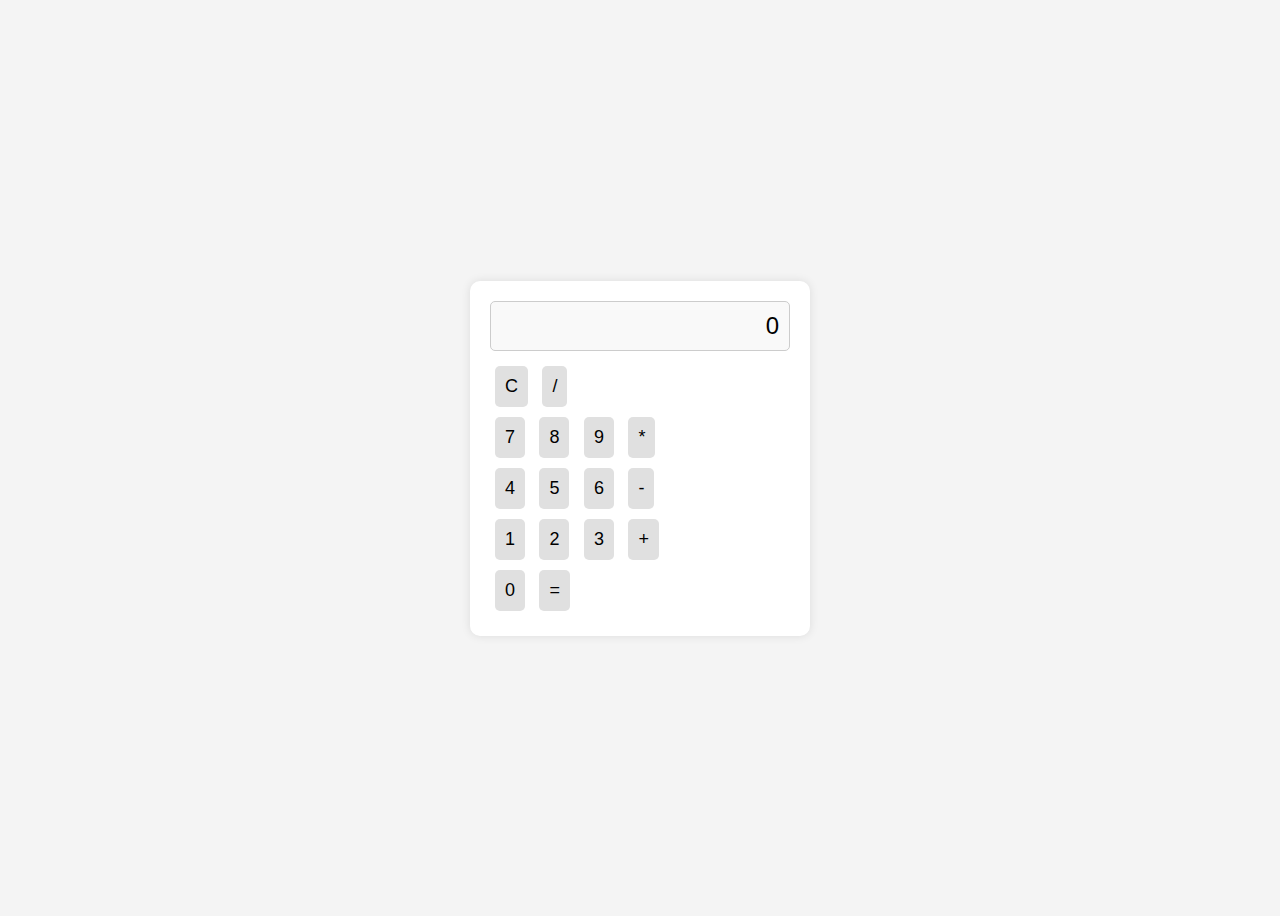
<file: Calculator/index.html>
<!DOCTYPE html>
<html lang="en">
<head>
  <meta charset="UTF-8">
  <meta name="viewport" content="width=device-width, initial-scale=1.0">
  <title>Simple Calculator</title>
  <style>
    body {
      font-family: Arial, sans-serif;
      background-color: #f4f4f4;
      display: flex;
      justify-content: center;
      align-items: center;
      height: 100vh;
    }
    .calculator {
      background-color: #fff;
      border-radius: 10px;
      box-shadow: 0 0 10px rgba(0, 0, 0, 0.1);
      padding: 20px;
      width: 300px;
    }
    .output {
      font-size: 24px;
      margin-bottom: 10px;
      text-align: right;
      padding: 10px;
      border: 1px solid #ccc;
      border-radius: 5px;
      background-color: #f9f9f9;
    }
    .button {
      padding: 10px;
      margin: 5px;
      font-size: 18px;
      cursor: pointer;
      border: none;
      border-radius: 5px;
      background-color: #e0e0e0;
    }
    .button:hover {
      background-color: #d0d0d0;
    }
  </style>
</head>
<body>
  <div class="calculator">
    <div class="output" id="output">0</div>
    <button class="button" onclick="clearOutput()">C</button>
    <button class="button" onclick="appendToOutput('/')">/</button><br>
    <button class="button" onclick="appendToOutput('7')">7</button>
    <button class="button" onclick="appendToOutput('8')">8</button>
    <button class="button" onclick="appendToOutput('9')">9</button>
    <button class="button" onclick="appendToOutput('*')">*</button><br>
    <button class="button" onclick="appendToOutput('4')">4</button>
    <button class="button" onclick="appendToOutput('5')">5</button>
    <button class="button" onclick="appendToOutput('6')">6</button>
    <button class="button" onclick="appendToOutput('-')">-</button><br>
    <button class="button" onclick="appendToOutput('1')">1</button>
    <button class="button" onclick="appendToOutput('2')">2</button>
    <button class="button" onclick="appendToOutput('3')">3</button>
    <button class="button" onclick="appendToOutput('+')">+</button><br>
    <button class="button" onclick="appendToOutput('0')">0</button>
    <button class="button" onclick="calculate()">=</button>
  </div>

  <script>
    function appendToOutput(value) {
      var output = document.getElementById("output");
      if (output.textContent === "0" && value !== ".") {
        output.textContent = value;
      } else {
        output.textContent += value;
      }
    }

    function clearOutput() {
      document.getElementById("output").textContent = "0";
    }

    function calculate() {
      var output = document.getElementById("output");
      var result = eval(output.textContent);
      output.textContent = result;
    }
  </script>
</body>
</html>
</file>
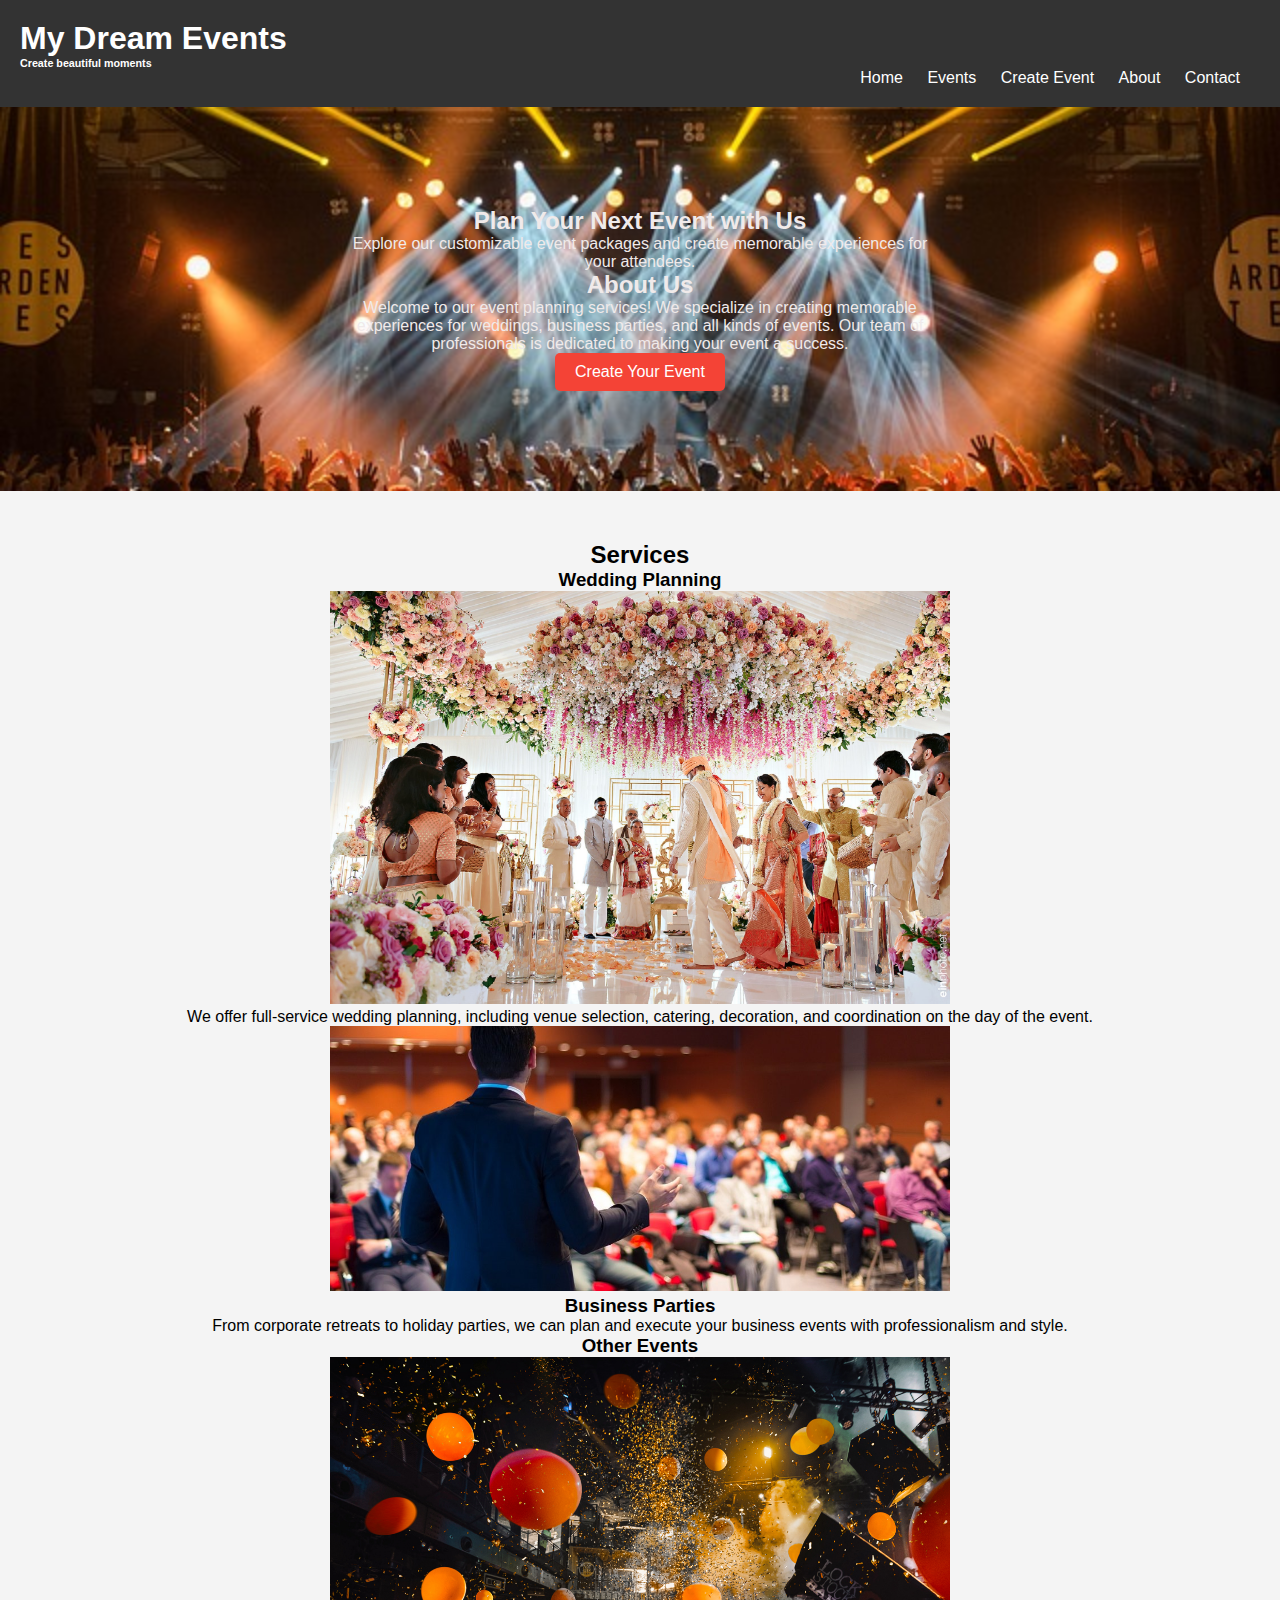
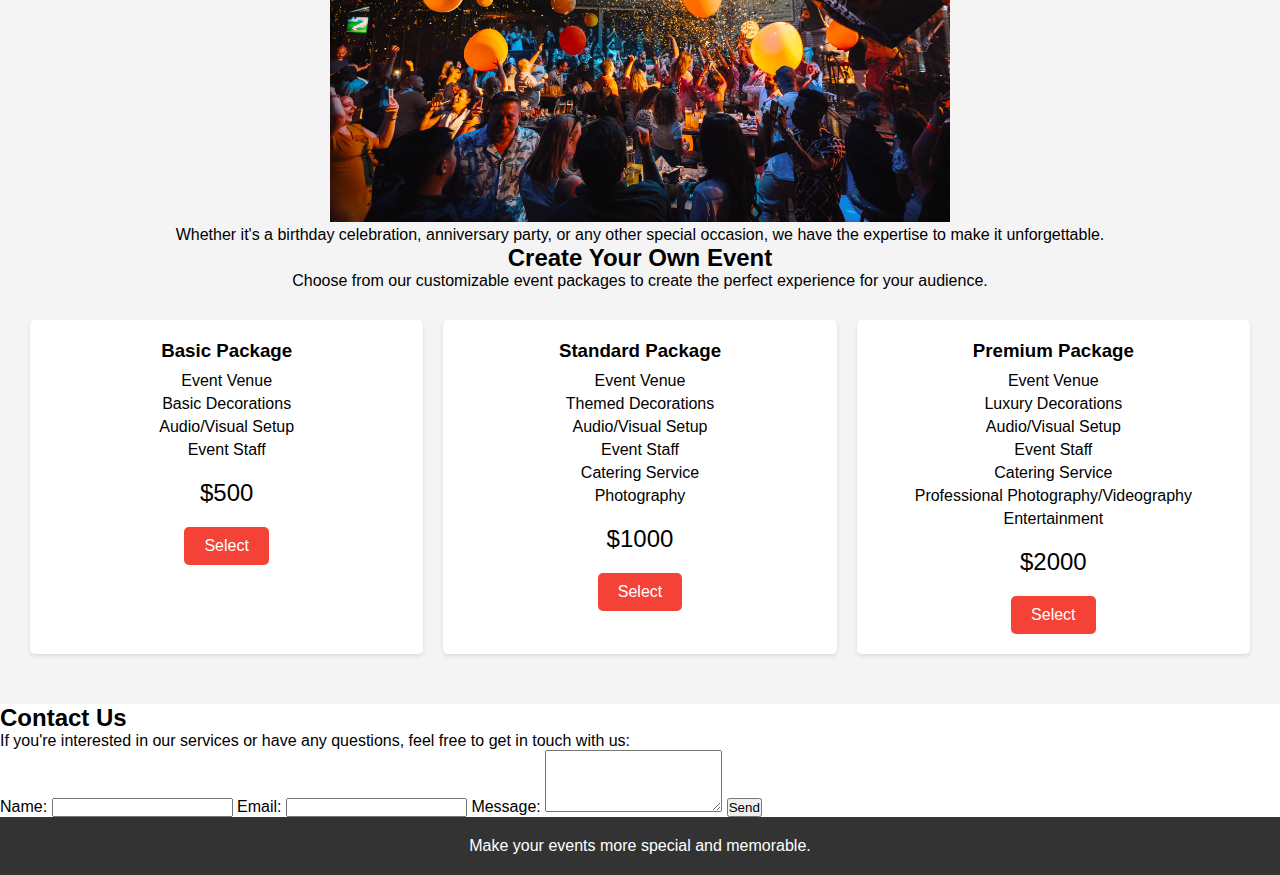
<file: Landing page/index.html>
<!DOCTYPE html>
<html lang="en">
<head>
  <meta charset="UTF-8">
  <meta name="viewport" content="width=device-width, initial-scale=1.0">
  <title>Event Scheduler</title>
  <link rel="stylesheet" href="style.css">
</head>
<body>
  <header>
    <h1>My Dream Events</h1>
    <h6> Create beautiful moments </h6>
    <nav>
      <ul>
        <li><a href="#">Home</a></li>
        <li><a href="#">Events</a></li>
        <li><a href="#">Create Event</a></li>
        <li><a href="#">About</a></li>
        <li><a href="#">Contact</a></li>
      </ul>
    </nav>
  </header>

  <section class="hero">
    <div class="hero-content">
      <h2>Plan Your Next Event with Us</h2>
      <p>Explore our customizable event packages and create memorable experiences for your attendees.</p>
      <h2>About Us</h2>
      <p>Welcome to our event planning services! We specialize in creating memorable experiences for weddings, business parties, and all kinds of events. Our team of professionals is dedicated to making your event a success.</p>
      <a href="#create-event" class="btn">Create Your Event</a>
    </div>
  </section>

  <section id="create-event" class="create-event">
    <h2>Services</h2>
    <div class="service">
      <h3>Wedding Planning</h3>
      <img src="img1.jpg">
      <p>We offer full-service wedding planning, including venue selection, catering, decoration, and coordination on the day of the event.</p>
    </div>
    <div class="service">
      <img src="img2.jpg">
      <h3>Business Parties</h3>
      <p>From corporate retreats to holiday parties, we can plan and execute your business events with professionalism and style.</p>
    </div>
    <div class="service">
      <h3>Other Events</h3>
      <img src="img3.jpg">
      <p>Whether it's a birthday celebration, anniversary party, or any other special occasion, we have the expertise to make it unforgettable.</p>
    </div>
    <h2>Create Your Own Event</h2>
    <p>Choose from our customizable event packages to create the perfect experience for your audience.</p>
    <div class="packages">
      <div class="package">
        <h3>Basic Package</h3>
        <ul>
          <li>Event Venue</li>
          <li>Basic Decorations</li>
          <li>Audio/Visual Setup</li>
          <li>Event Staff</li>
        </ul>
        <p class="price">$500</p>
        <a href="#" class="btn">Select</a>
      </div>
      <div class="package">
        <h3>Standard Package</h3>
        <ul>
          <li>Event Venue</li>
          <li>Themed Decorations</li>
          <li>Audio/Visual Setup</li>
          <li>Event Staff</li>
          <li>Catering Service</li>
          <li>Photography</li>
        </ul>
        <p class="price">$1000</p>
        <a href="#" class="btn">Select</a>
      </div>
      <div class="package">
        <h3>Premium Package</h3>
        <ul>
          <li>Event Venue</li>
          <li>Luxury Decorations</li>
          <li>Audio/Visual Setup</li>
          <li>Event Staff</li>
          <li>Catering Service</li>
          <li>Professional Photography/Videography</li>
          <li>Entertainment</li>
        </ul>
        <p class="price">$2000</p>
        <a href="#" class="btn">Select</a>
      </div>
    </div>
  </section>

  <div class="contact">
    <h2>Contact Us</h2>
    <p>If you're interested in our services or have any questions, feel free to get in touch with us:</p>
    <form action="#" method="post">
      <label for="name">Name:</label>
      <input type="text" id="name" name="name" required>
      <label for="email">Email:</label>
      <input type="email" id="email" name="email" required>
      <label for="message">Message:</label>
      <textarea id="message" name="message" rows="4" required></textarea>
      <button type="submit">Send</button>
    </form>
  </div>

  <footer>
  <p>Make your events more special and memorable.</p>
  </footer>
</body>
</html>
</file>
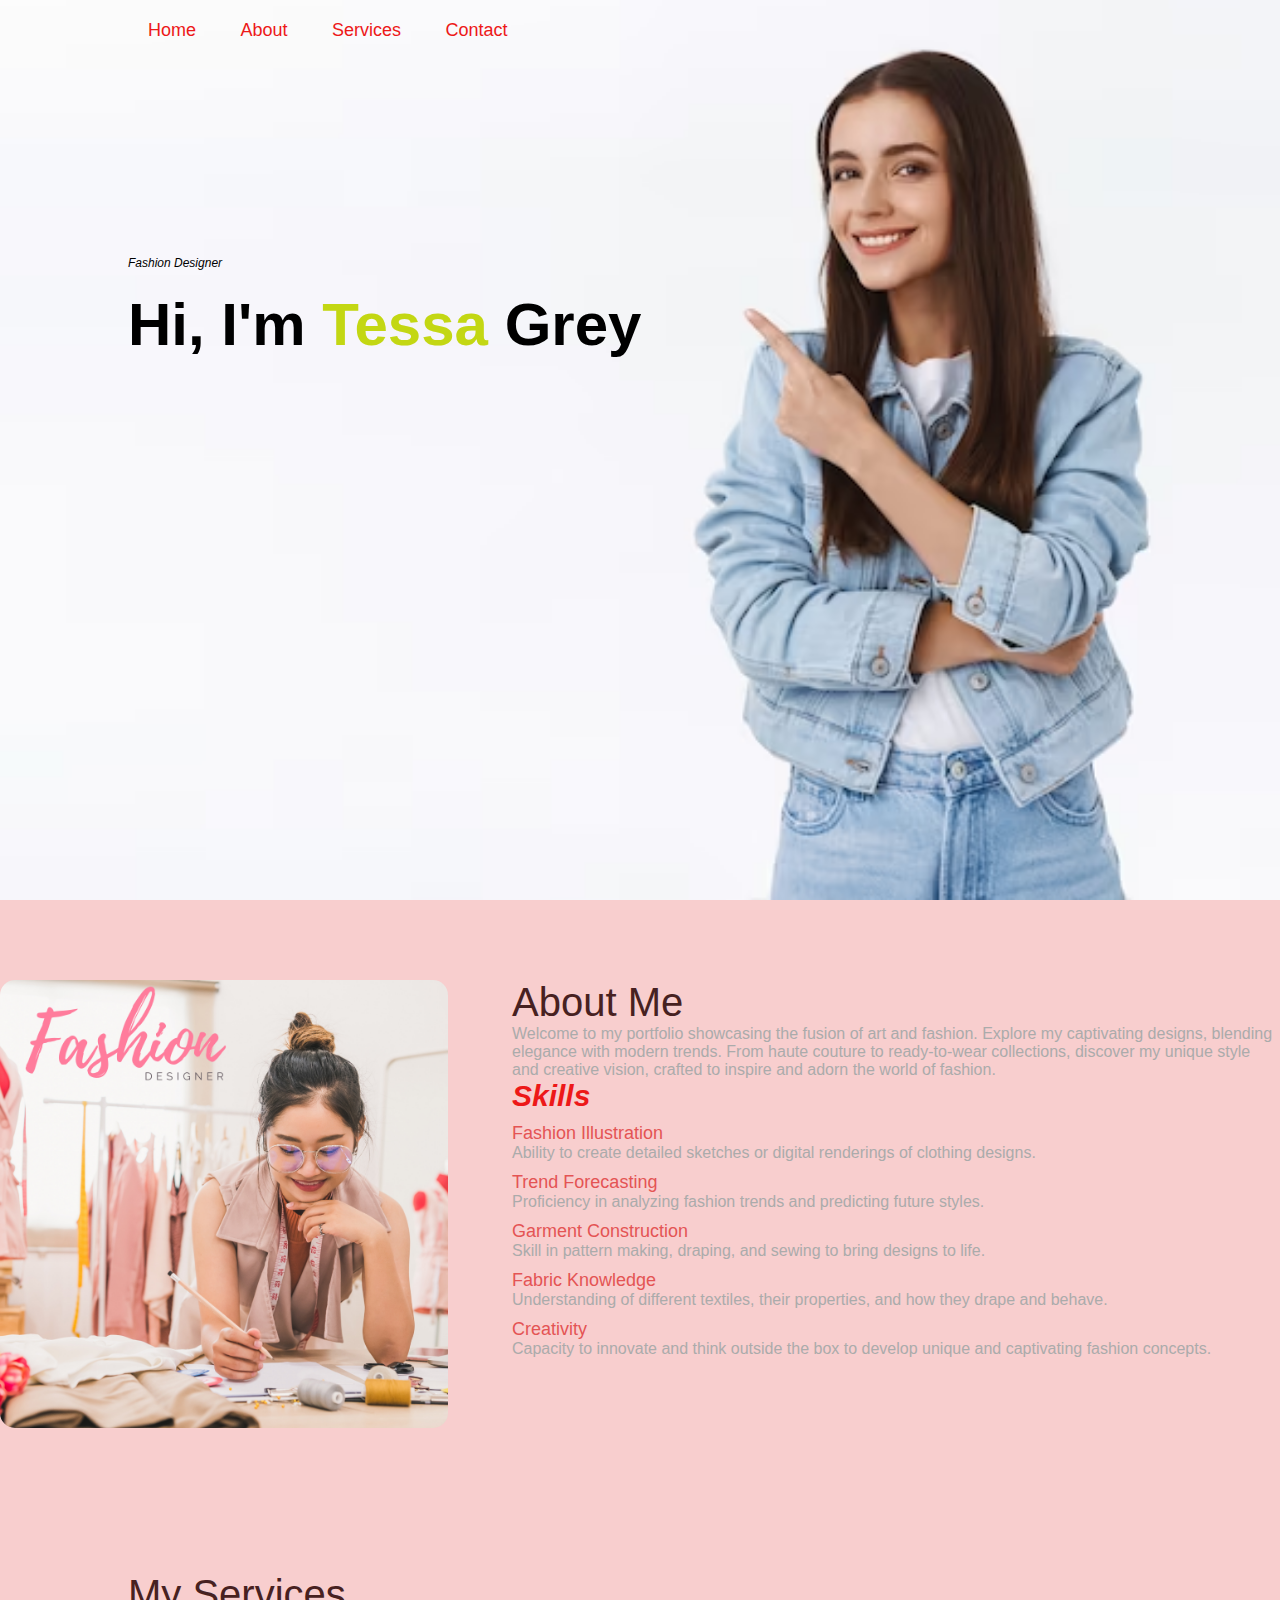
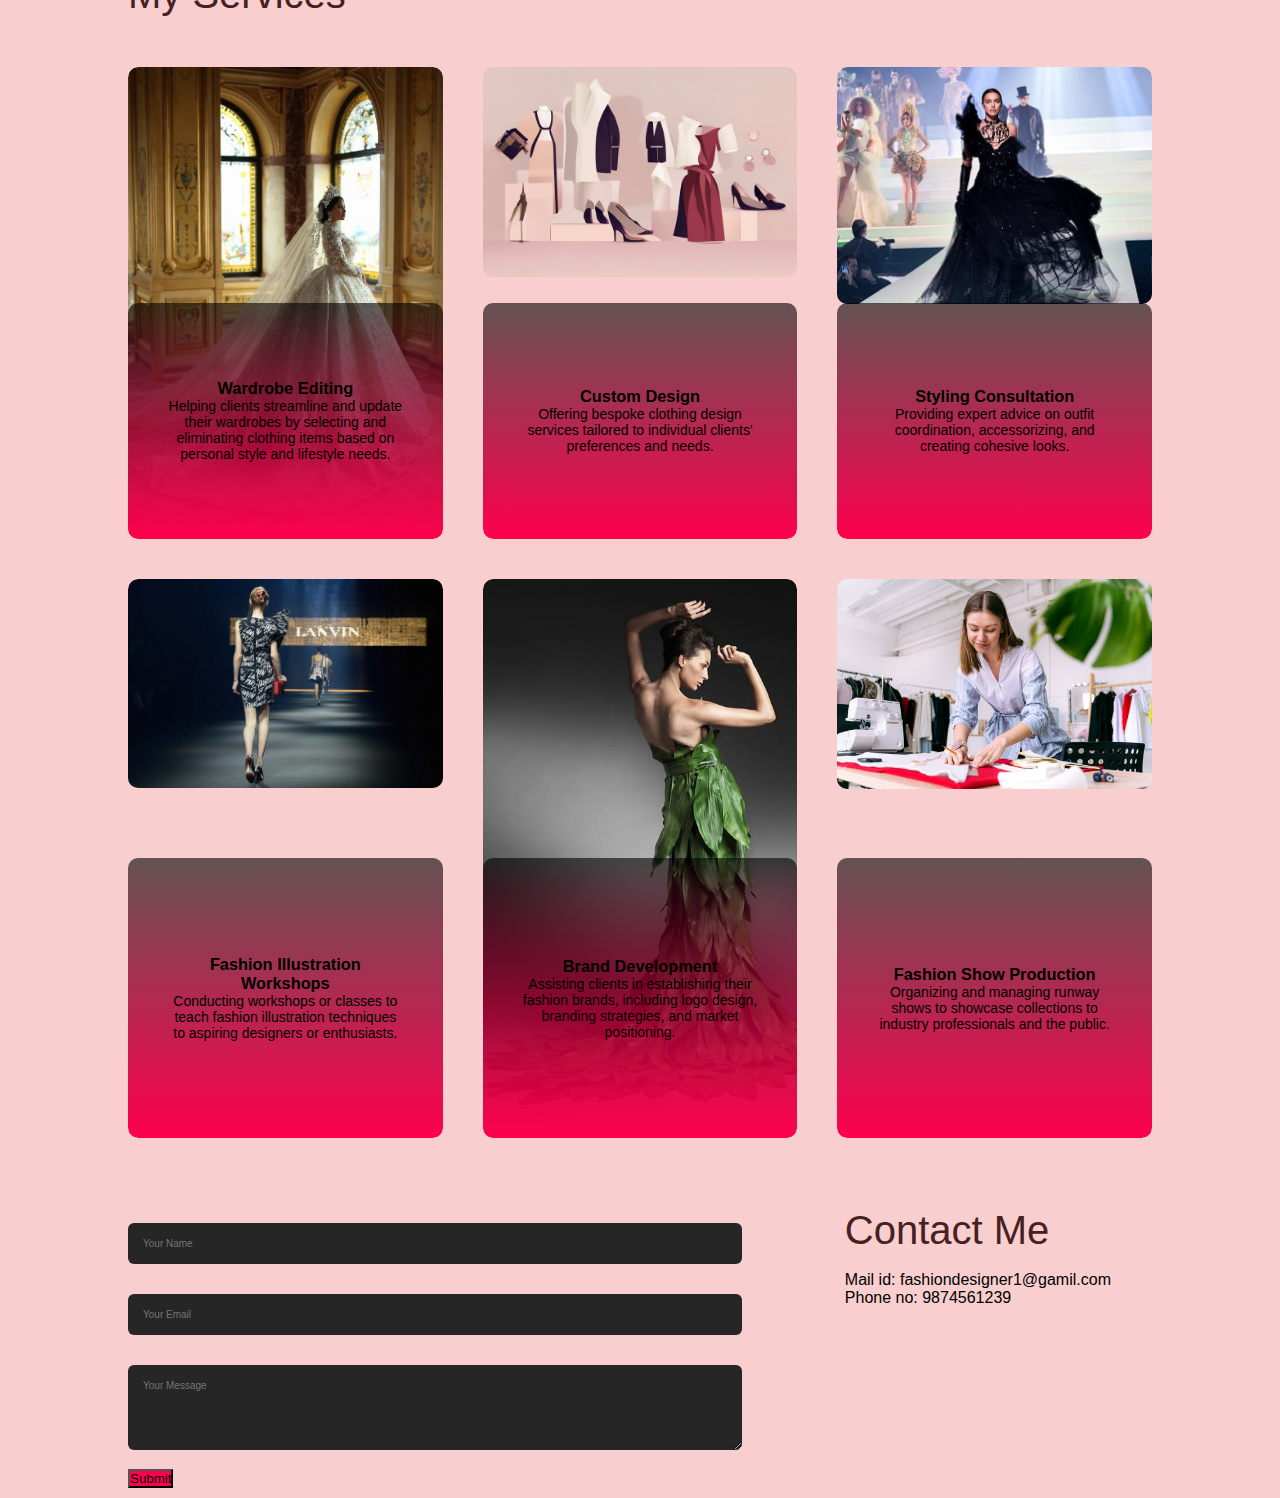
<file: portfolio/index.html>
<!DOCTYPE html>
<html lang="en">
<head>
    <meta charset="UTF-8">
    <meta name="viewport" content="width=device-width, initial-scale=1.0">
    <title>My Portfolio</title>
    <link rel="stylesheet" href="style.css">
</head>
<body>
<div id="header">
    <div class="container">
        <nav>
            <ul>
                <li><a href="#header">Home</a></li>
                <li><a href="#about">About</a></li>
                <li><a href="#services">Services</a></li>
                <li><a href="#contact">Contact</a></li>

            </ul>
        </nav>
        <div class="header-text">
            <p class="tag">Fashion Designer</p>
            <h1>Hi, I'm <span>Tessa</span> Grey</h1> 
        </div>
    </div>
</div>
<div id="about">
    <div class="conatiner">
      <div class="row">
            <div class="about-col-1">
               <img src="img2.jpg">
            </div>
            <div class="about-col-2">
                <h1 class="sub-title">About Me</h1>
                <p> Welcome to my portfolio showcasing the fusion of art and fashion. Explore my captivating designs, blending elegance with modern trends. From haute couture to ready-to-wear collections, discover my unique style and creative vision, crafted to inspire and adorn the world of fashion.</p>
                <div class="tab-titles">
                    <p class="tab-links active-link"><b>Skills</b></p>
                </div>
                <div class="tab-contents active-tab" id="skills">
                    <ul>
                        <li><span>Fashion Illustration</span><br>Ability to create detailed sketches or digital renderings of clothing designs.</li>
                        <li><span>Trend Forecasting</span><br>Proficiency in analyzing fashion trends and predicting future styles.</li>
                        <li><span>Garment Construction</span><br>Skill in pattern making, draping, and sewing to bring designs to life.</li>
                        <li><span>Fabric Knowledge</span><br>Understanding of different textiles, their properties, and how they drape and behave.</li>
                        <li><span>Creativity</span><br>Capacity to innovate and think outside the box to develop unique and captivating fashion concepts.</li>
                    </ul>
                </div>
                </div>
            </div>
        </div>
    </div>
</div>
<div id="services">
    <div class="container">
        <h1 class="sub-title">My Services</h1>
        <div class="work-list">
            <div class="work">
                <img src="img11.jpg">
                <div class="layer"><h3>Wardrobe Editing</h3><p>Helping clients streamline and update their wardrobes by selecting and eliminating clothing items based on personal style and lifestyle needs.</p></div>
            </div>
            <div class="work">
                <img src="img12.jpg">
                <div class="layer"><h3>Custom Design</h3><p>Offering bespoke clothing design services tailored to individual clients' preferences and needs.</p></div>
            </div>
            <div class="work">
                <img src="img13.jpg">
                <div class="layer"><h3>Styling Consultation</h3><p>Providing expert advice on outfit coordination, accessorizing, and creating cohesive looks.</p></div>
            </div>
            <div class="work">
                <img src="img14.jpg">
                <div class="layer"><h3>Fashion Illustration Workshops</h3><p>Conducting workshops or classes to teach fashion illustration techniques to aspiring designers or enthusiasts.</p></div>
            </div>
            <div class="work">
                <img src="img16.jpg">
                <div class="layer"><h3>Brand Development</h3><p>Assisting clients in establishing their fashion brands, including logo design, branding strategies, and market positioning.</p></div>
            </div>
            <div class="work">
                <img src="img15.jpg">
                <div class="layer"><h3>Fashion Show Production</h3><p>Organizing and managing runway shows to showcase collections to industry professionals and the public.</p></div>
            </div>
        </div>
    </div>
</div>
<div id="contact">
    <div class="container">
        <div class="row">
            <div class="contact-left">
                <form>
                    <input type="text" name="Name" placeholder="Your Name" required>
                    <input type="email" name="email" placeholder="Your Email" required>
                    <textarea name="'Message" rows="5" placeholder="Your Message"></textarea>
                    <button type="submit" class="btn btn2">Submit</button>
                </form>
            </div>
            <div class="contact-right">
                <h1 class="sub-title">Contact Me</h1><br>
                <p><i class="fa-solid fa-paper-plane"></i>Mail id: fashiondesigner1@gamil.com</p>
                <p><i class="fa-solid fa-phone"></i>Phone no: 9874561239</p>
                <ul class="social-icons">
                    <li><a href="https://www.facebook.com"><i class="fab fa-facebook-square"></i></a></li>
                    <li><a href="https://www.instagram.com"><i class="fab fa-instagram-square"></i></a></li>
                  </ul> 
            </div>
        </div>
    </div>
</div>
</body>
</html>
</file>
<file: portfolio/style.css>
*{
    margin: 0;
    padding: 0;
    font-family:'Poppins', sans-serif;
    box-sizing: border-box;
}
html{
    scroll-behavior:smooth;
}
body{
background: #f8cece;
color: #000000;
}
.tag{
    font-style: italic;
}
#header{
    width: 100%;
    height: 100vh;
    background-image: url(img1.jpg);
    background-size: cover;
    background-position: right;
}
.container{
    padding: 10px 10%;

}
nav{
    display: flex;
    align-items: center;
    justify-content: space-between;
    flex-wrap: wrap;
}
nav ul li{
    display: inline-block;
    list-style: none;
    margin: 10px 20px;
}
nav ul li a{
    color:#ed1818;
    font-family: sans-serif;
    text-decoration: none;
    font-size: 18px;
    position: relative;

}
nav ul li a::after{
    content: '';
    width: 0;
    height: 3px;
    background: #ff004f;
    position: absolute;
    left: 0;
    bottom: -6px;
    transition: 0.5s;
   
}
nav ul li a:hover::after{
    width: 100%;

}
.header-text{
    margin-top: 20%;
    font-size: 12px;

}
.header-text h1{
    font-size: 60px;
    margin-top: 20px;
}
.header-text h1 span{
    color: #c3d713;

}

#about{
    padding:80px 0;
    color:#ababab;

}
.row{
    display: flex;
    justify-content: space-between;
    flex-wrap: wrap;
}
.about-col-1{
    flex-basis: 35%;

}
.about-col-1 img{
    width: 100%;
    border-radius: 15px;

}
.about-col-2{
    flex-basis: 60%;
}
.sub-title{
    font-size: 40px;
    font-weight: 500;
    color: #472121;
}
.tab-contents ul li{
    list-style: none;
    margin: 10px 0;

}
.tab-contents ul li span{
    color: #e45454;
    font-size: 18px;
    
}
.tab-contents{
    display: none;

}
.tab-contents.active-tab{
    display: block;

}
.tab-links.active-link{
    font-size: 30px;
    font-style: oblique;
    color: #ed1818;
}
#services{
    padding: 50px 0;

}
.work-list{
    display: grid;
    grid-template-columns: repeat(auto-fit,minmax(250px,1fr));
    grid-gap: 40px;
    margin-top: 50px;
}
.work{
    border-radius: 10px;
    position: relative;
    overflow: hidden;

}
.work img{
    width: 100%;
    border-radius: 10px;
    display: block;
    transition: transform 0.5s;

}
.layer{
    width: 100%;
    height: 50%;
    background: linear-gradient(rgba(0,0,0,0.6),#ff004f);
    border-radius: 10px;
    position: absolute;
    left: 0;
    bottom: 0;
    overflow: hidden;
    display: flex;
    align-items: center;
    justify-content: center;
    flex-direction: column;
    padding: 0 40px;
    text-align: center;
    font-size: 14px;
    transition: height 0.5s;

}
.layer h2{
    font-weight: 500;
    margin-bottom: 20px;
}
.work:hover img{
    transform: scale(1.1);
}
.work:hover .layer{
    height: 100%;
}

.contact-left{
    flex-basis: 60%;

}
.contact-right{
    flex-basis: 30%;
    
}
.contact-left p i {
    color: #fff;
    margin-right: 15px;
    font-size: 25px;
}
.social-icons {
    list-style: none;
    padding: 0;
  }
  .social-icons li {
    display: inline-block;
    margin-right: 10px;
  }
  .social-icons li:last-child {
    margin-right: 0;
  }
  .social-icons li a {
    color: #000; /* Change color as needed */
    text-decoration: none;
    font-size: 24px;
  }
.btn.btn2{
    display: inline-block;
    background-color: #ff004f;
}
.contact-right form {
    width: 100%;
    
}
form input, form textarea{
    width: 100%;
    border: 0;
    outline: none;
    background: #262626;
    padding: 15px;
    margin: 15px 0;
    color: #fff;
    font-size: 10px ;
    border-radius: 6px;

}
.form btn2{
    padding: 14px60px;
    font-size: 18px;
    margin-top: 20px;
    cursor: pointer;
}
</file>
<file: Landing page/style.css>
/* Reset CSS */
* {
    margin: 0%;
    padding: 0%;
    box-sizing: border-box;
  }
  
  /* Basic Styling */
  body {
    font-family: Arial, sans-serif;
  }
  
  header {
    background-color: #333;
    text-align: left;
    color: #fff;
    padding: 20px;
  }
  
  nav ul {
    list-style-type: none;
    text-align: right;
  }
  
  nav ul li {
    display: inline;
    margin-right: 20px;
  }
  
  nav ul li a {
    color: #fff;
    text-decoration: none;
  }
  
  .hero {
    background-image: url('image.jpg');
    background-size: cover;
    background-position: center;
    color: #f0eaea;
    text-align: center;
    padding: 100px 20px;
  }
  
  .hero-content {
    max-width: 600px;
    margin: 0 auto;
  }
  
  .btn {
    display: inline-block;
    background-color: #f44336;
    color: #fff;
    padding: 10px 20px;
    text-decoration: none;
    border-radius: 5px;
  }
  
  .event-schedule {
    padding: 50px 20px;
    text-align: center;
  }
  
  .event {
    margin-bottom: 30px;
  }
  
  .create-event {
    background-color: #f4f4f4;
    padding: 50px 20px;
    text-align: center;
  }
  
  .packages {
    display: flex;
    justify-content: center;
    flex-wrap: wrap;
    margin-top: 30px;
  }
  
  .package {
    background-color: #fff;
    border-radius: 5px;
    box-shadow: 0 2px 4px rgba(0, 0, 0, 0.1);
    padding: 20px;
    margin: 0 10px;
    flex: 0 0 calc(33.333% - 20px);
  }
  
  .package h3 {
    margin-bottom: 10px;
  }
  
  .package ul {
    list-style-type: none;
    padding: 0;
    margin-bottom: 20px;
  }
  
  .package ul li {
    margin-bottom: 5px;
  }

  .price {
    font-size: 24px;
    margin-bottom: 20px;
  }
  .service img{
    width: 50%;
  }
  
  
  footer {
    background-color: #333;
    color: #fff;
    text-align: center;
    padding: 20px;
  }
</file>
